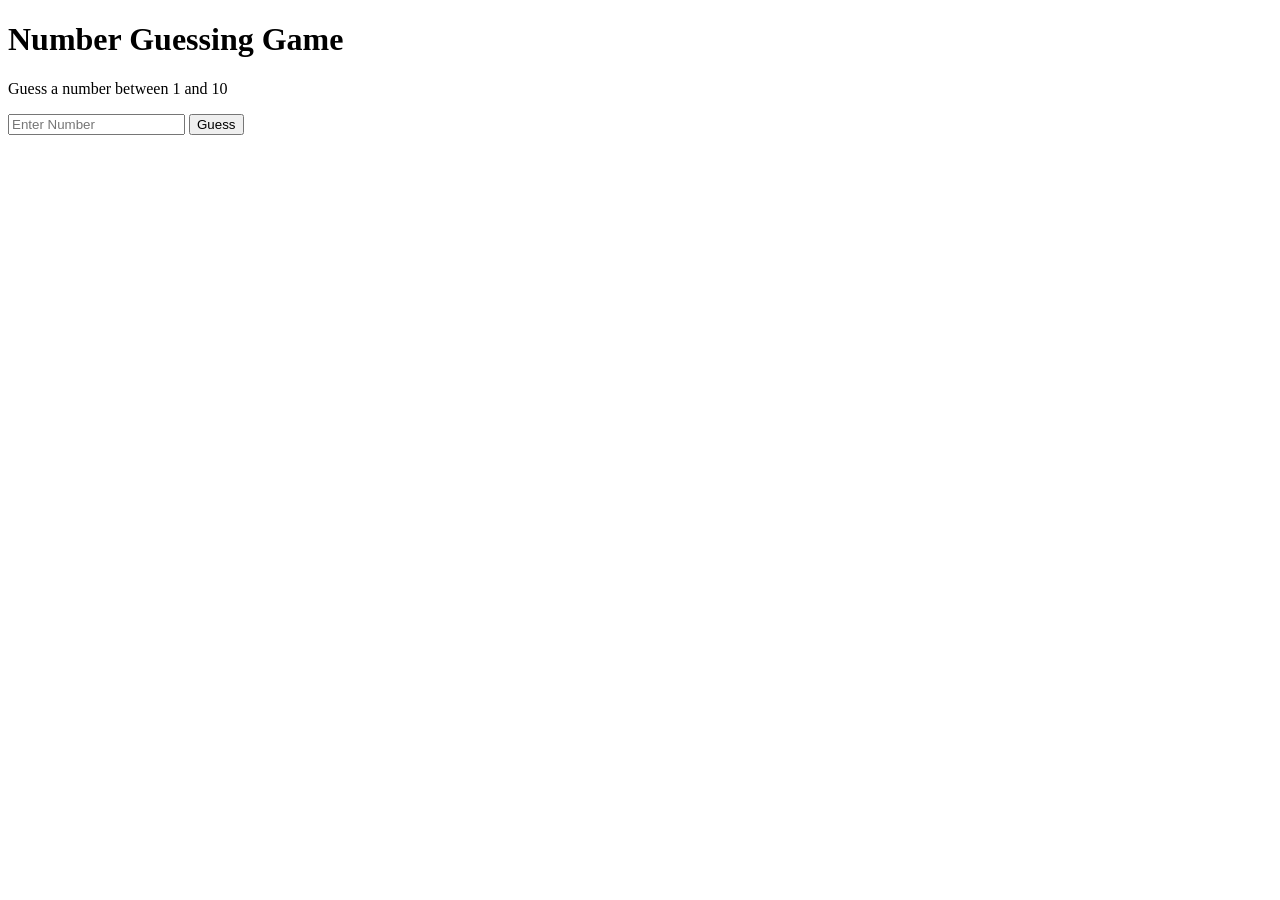
<file: index.html>
<!DOCTYPE html>
<html>
<head>
    <title>Number Guessing Game</title>
</head>

<body>

    <h1>Number Guessing Game</h1>

    <p>Guess a number between 1 and 10</p>

    <input type="number" id="guess" placeholder="Enter Number">

    <button onclick="checkGuess()">Guess</button>

    <p id="result"></p>

    <script>

        let RandomNumber = Math.floor(Math.random() * 10) + 1;

        function checkGuess() {

            let userGuess = Number(document.getElementById("guess").value);

            if (userGuess == RandomNumber) {
                document.getElementById("result").innerHTML =
                    "Correct! You won ";
            }
            else if (userGuess < RandomNumber) {
                document.getElementById("result").innerHTML =
                    "Too low! Try again.";
            }
            else {
                document.getElementById("result").innerHTML =
                    "Too high! Try again.";
            }
        }

    </script>

</body>
</html>
</file>
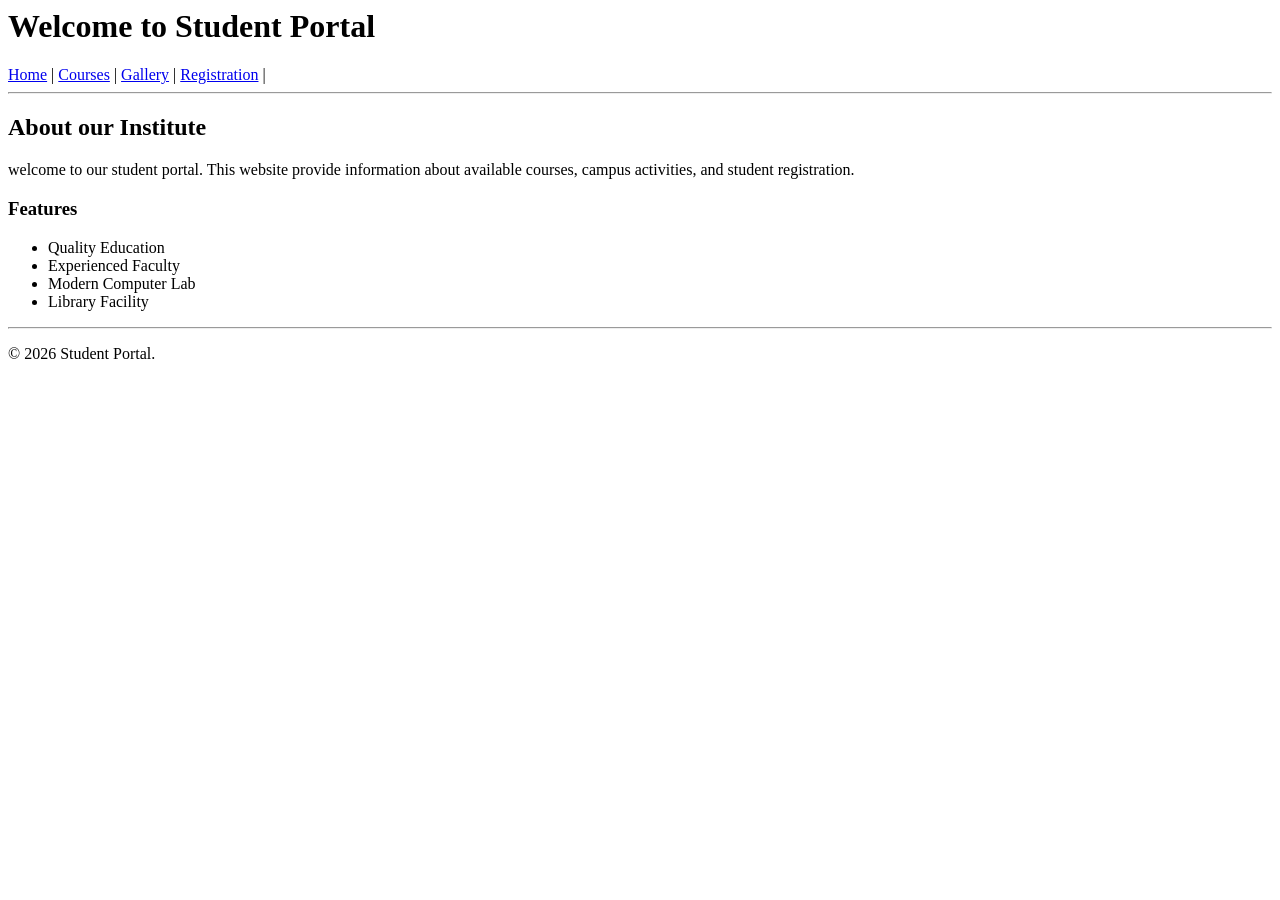
<file: KRESHI/INDEX.HTML>
<html lang="en">
<head>
    <meta charset="UTF-8">
    <meta name="viewport" content="width=device-width, initial-scale=1.0">
    <title>Student Portal</title>
</head>
<body>
    <header>
        <h1>Welcome to Student Portal</h1>
    </header>
    <nav>
        <a href="index.html">Home</a> |
        <a href="courses.html">Courses</a> |
        <a href="gallery.html">Gallery</a> |
        <a href="registration.html">Registration</a> |
    </nav>

<hr>
<h2>About our Institute</h2>
<p>
    welcome to our student portal. This website provide information about available courses, campus activities, and student registration.
</p>
<h3>Features</h3>
<ul>
    <li>Quality Education</li>
    <li>Experienced Faculty</li>
    <li>Modern Computer Lab</li>
    <li>Library Facility</li>
</ul>
 <footer>
        <hr>
        <p>&copy; 2026 Student Portal.</p>
    </footer>
</body>
</html>
</file>
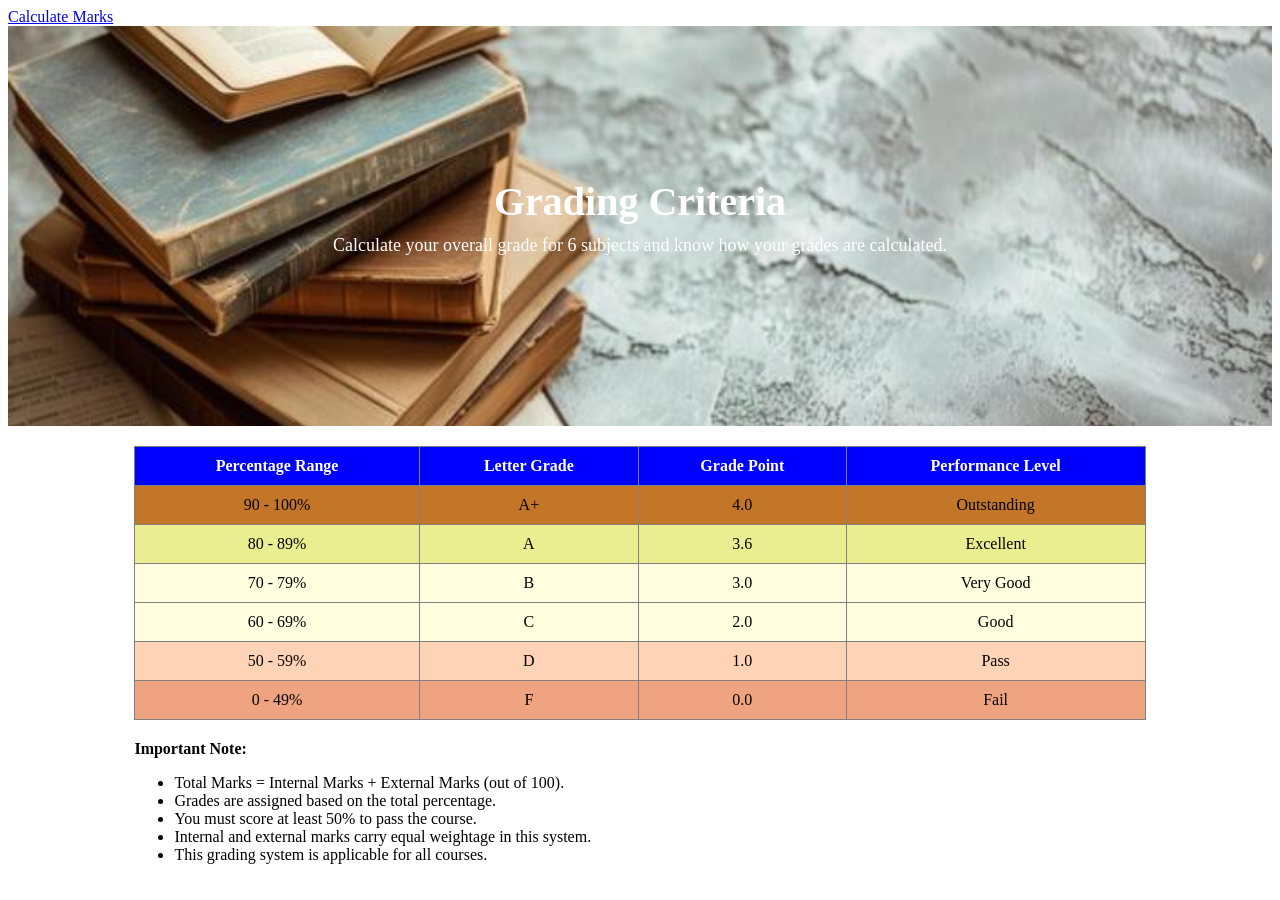
<file: kreshi/index.html>
<!DOCTYPE html>
<html lang="en">
<head>
    <meta charset="UTF-8">
    <meta name="viewport" content="width=device-width, initial-scale=1.0">
    <title>Student Grading System</title>
    <link rel="stylesheet" href="style.css">
</head>
<body>
    <a href="calculator.html">Calculate Marks</a>
    
    <div class="container">
        <img src="books.jpeg" alt="Grading Background">
        <div class="Grades">
            <h1>Grading Criteria</h1>
            <p>Calculate your overall grade for 6 subjects and know how your grades are calculated.</p>
        </div>
    </div>

    <table border="1" cellpadding="10" cellspacing="0" align="center" style="width: 80%; margin: 20px auto; border-collapse: collapse;">
        <tr style="background-color: blue; color: white;">
            <th>Percentage Range</th>
            <th>Letter Grade</th>
            <th>Grade Point</th>
            <th>Performance Level</th>
        </tr>
        <tr style="background-color: rgb(195, 118, 40);" align="center">
            <td>90 - 100%</td>
            <td>A+</td>
            <td>4.0</td>
            <td>Outstanding</td>
        </tr>
        <tr style="background-color: rgb(235, 238, 144);" align="center">
            <td>80 - 89%</td>
            <td>A</td>
            <td>3.6</td>
            <td>Excellent</td>
        </tr>
        <tr style="background-color: lightyellow;" align="center">
            <td>70 - 79%</td>
            <td>B</td>
            <td>3.0</td>
            <td>Very Good</td>
        </tr>
        <tr style="background-color: lightyellow;" align="center">
            <td>60 - 69%</td>
            <td>C</td>
            <td>2.0</td>
            <td>Good</td>
        </tr>
        <tr style="background-color: rgb(255, 211, 182);" align="center">
            <td>50 - 59%</td>
            <td>D</td>
            <td>1.0</td>
            <td>Pass</td>
        </tr>
        <tr style="background-color: rgb(240, 163, 128);" align="center">
            <td>0 - 49%</td>
            <td>F</td>
            <td>0.0</td>
            <td>Fail</td>
        </tr>
    </table>

    <div style="width: 80%; margin: 20px auto;">
        <b>Important Note:</b>
        <ul>
            <li>Total Marks = Internal Marks + External Marks (out of 100).</li>
            <li>Grades are assigned based on the total percentage.</li>
            <li>You must score at least 50% to pass the course.</li>
            <li>Internal and external marks carry equal weightage in this system.</li>
            <li>This grading system is applicable for all courses.</li>
        </ul>
    </div>
</body>
</html>
</file>
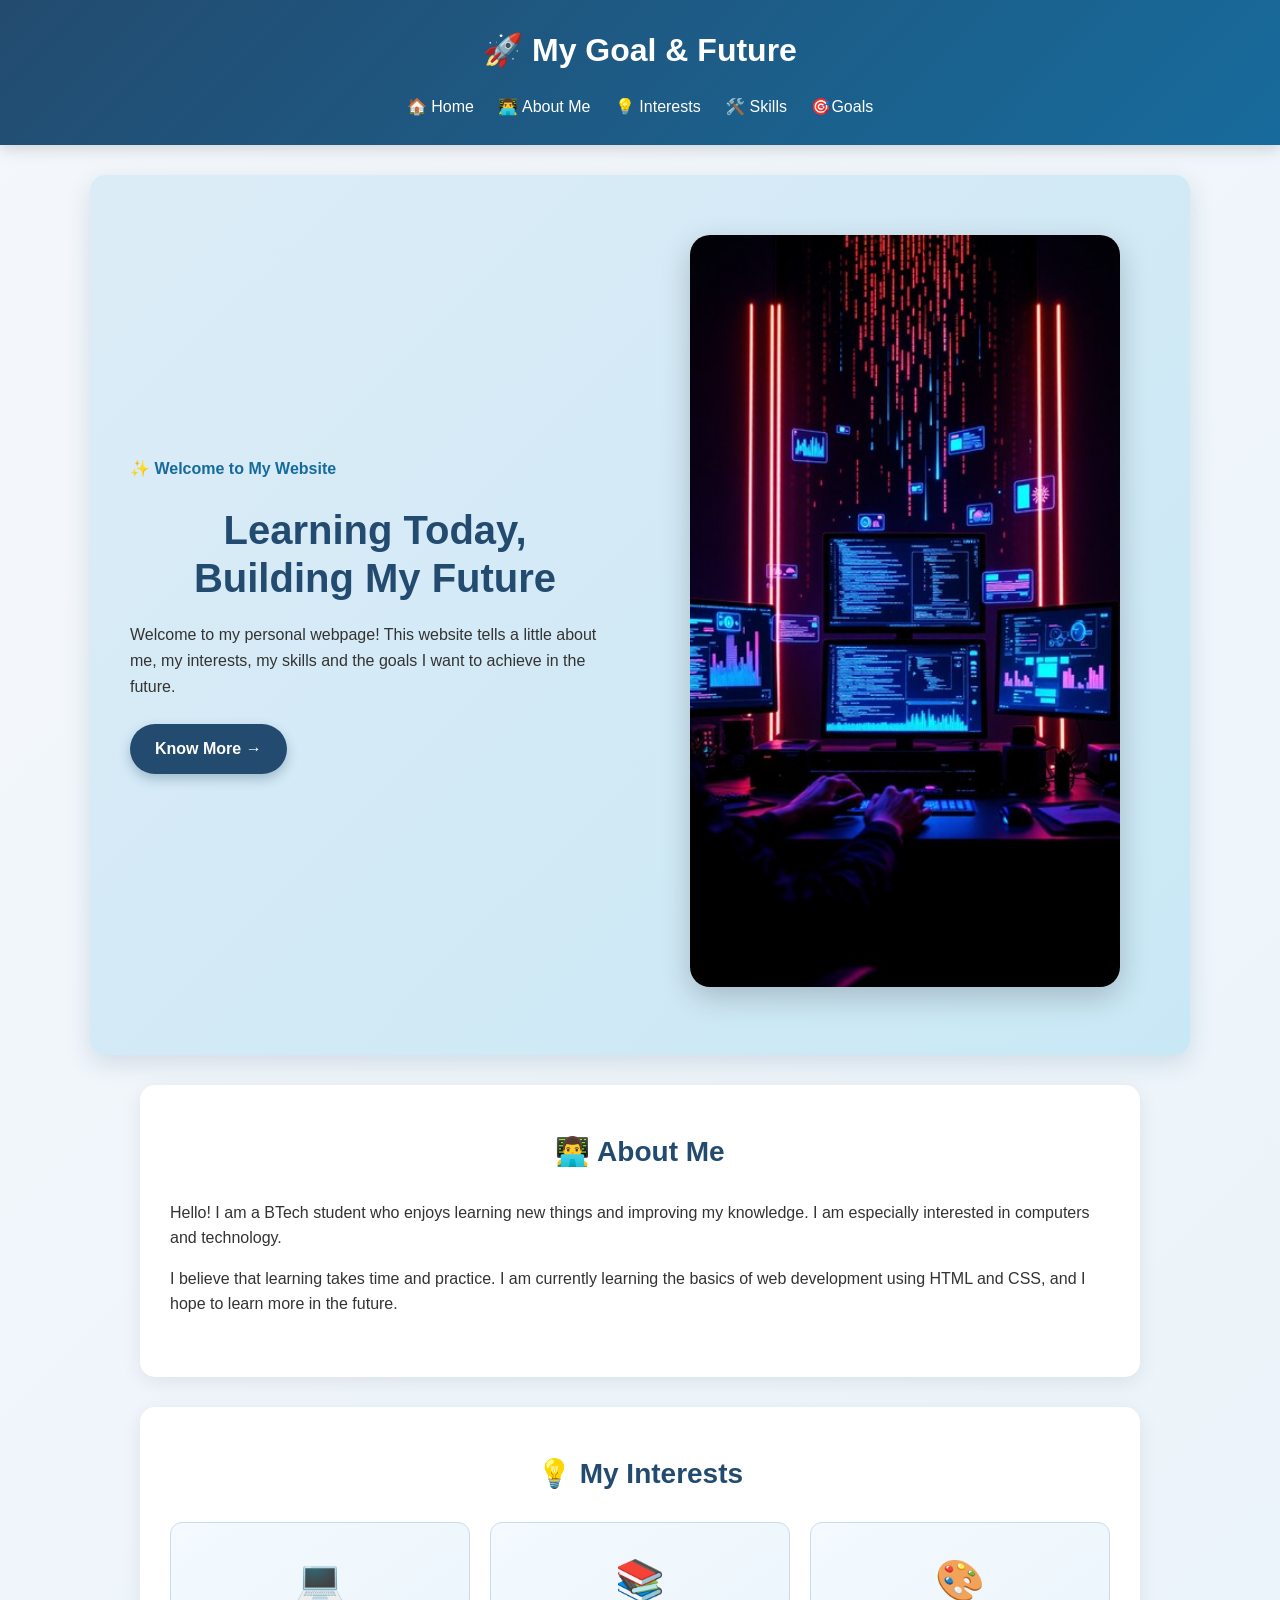
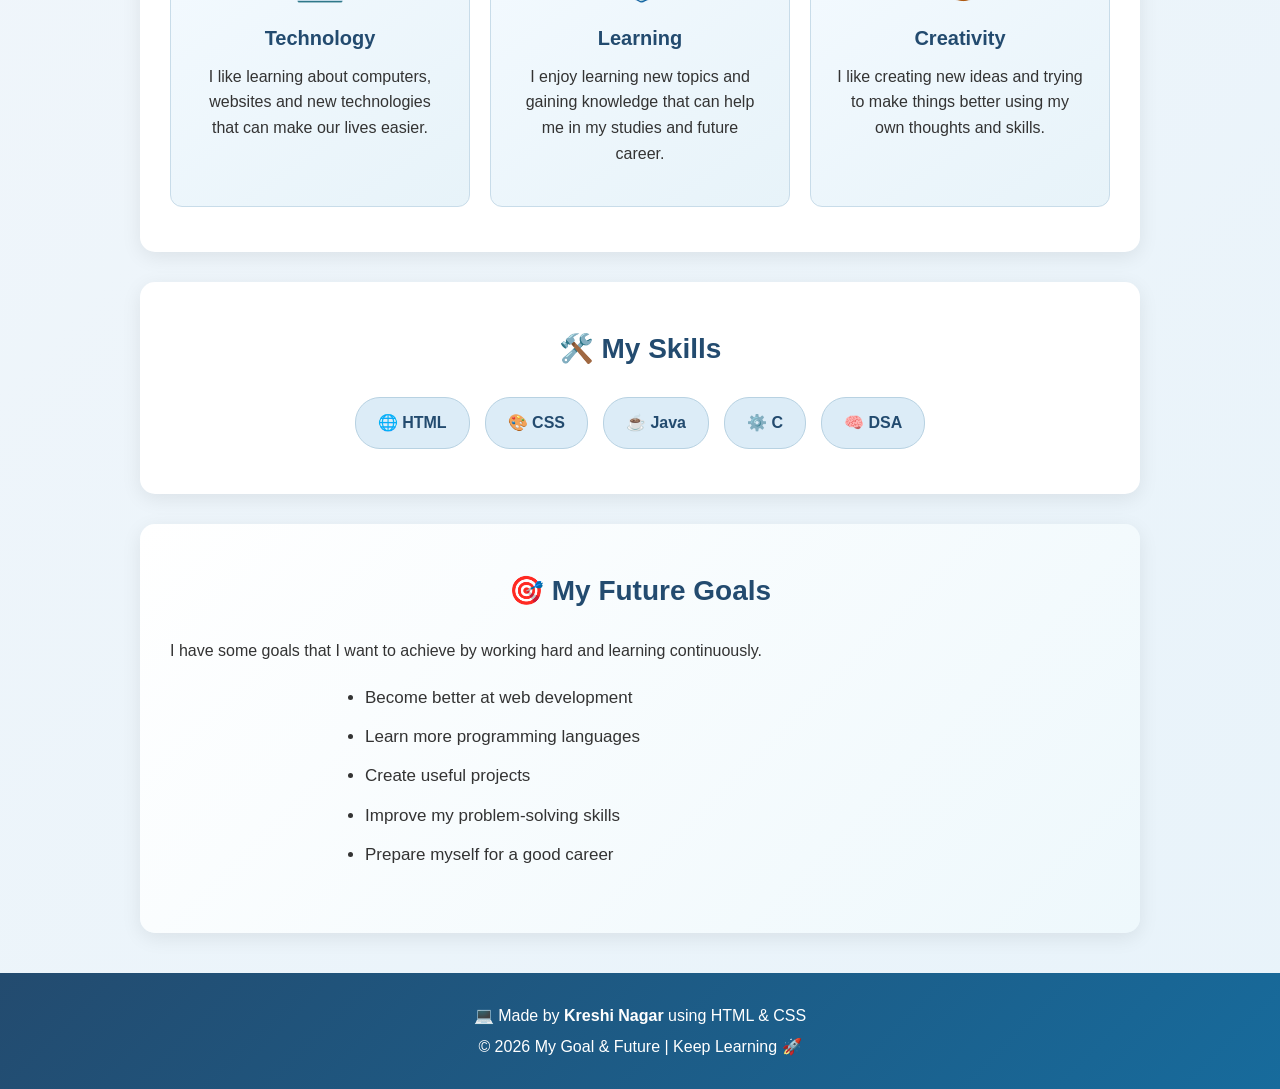
<file: KRESHI/index.html>
<!DOCTYPE html>
<html lang="en">

<head>
    <meta charset="UTF-8">
    <meta name="viewport" content="width=device-width, initial-scale=1.0">
    <title>My Goal & Future</title>

    <link rel="stylesheet" href="style.css">
</head>

<body>

    <header>
        <h1>🚀 My Goal & Future</h1>

        <nav>
            <a href="#home">🏠 Home</a>
            <a href="#about">👨‍💻 About Me</a>
            <a href="#interests">💡 Interests</a>
            <a href="#skills">🛠️ Skills</a>
            <a href="#goals">🎯Goals</a>
        </nav>
    </header>


    <section id="home" class="home">

        <div class="hero-content">

            <div class="hero-text">
                <p class="welcome">✨ Welcome to My Website</p>

                <h2>Learning Today,<br>Building My Future </h2>

                <p>
                    Welcome to my personal webpage! This website tells a little
                    about me, my interests, my skills and the goals I want to
                    achieve in the future.
                </p>

                <a href="#about" class="button">Know More →</a>
            </div>

            <div class="hero-image">
            <img src="image.jpg" alt="Future technology and coding">
    </div>

        </div>

    </section>


    <section id="about">

        <h2>👨‍💻 About Me</h2>

        <p>
            Hello! I am a BTech student who enjoys learning new things and
            improving my knowledge. I am especially interested in
            computers and technology.
        </p>

        <p>
            I believe that learning takes time and practice. I am
            currently learning the basics of web development using
            HTML and CSS, and I hope to learn more in the future. 
        </p>

    </section>


    <section id="interests">

        <h2>💡 My Interests</h2>

        <div class="cards">

            <div class="card">
                <div class="card-icon">💻</div>
                <h3>Technology</h3>
                <p>
                    I like learning about computers, websites and new
                    technologies that can make our lives easier.
                </p>
            </div>

            <div class="card">
                <div class="card-icon">📚</div>
                <h3>Learning</h3>
                <p>
                    I enjoy learning new topics and gaining knowledge
                    that can help me in my studies and future career.
                </p>
            </div>

            <div class="card">
                <div class="card-icon">🎨</div>
                <h3>Creativity</h3>
                <p>
                    I like creating new ideas and trying to make things
                    better using my own thoughts and skills.
                </p>
            </div>

        </div>

    </section>


    <section id="skills">

        <h2>🛠️ My Skills</h2>

        <div class="skills-list">

            <div>🌐 HTML</div>
            <div>🎨 CSS</div>
            <div>☕ Java</div>
            <div>⚙️ C</div>
            <div>🧠 DSA</div>

        </div>

    </section>


    <section id="goals">

        <h2>🎯 My Future Goals</h2>

        <p>
            I have some goals that I want to achieve by working hard
            and learning continuously. 
        </p>

        <ul>
            <li>Become better at web development</li>
            <li>Learn more programming languages</li>
            <li>Create useful projects</li>
            <li>Improve my problem-solving skills</li>
            <li>Prepare myself for a good career</li>
        </ul>

    </section>


    <footer>

        <p>💻 Made by <strong>Kreshi Nagar</strong> using HTML & CSS</p>
        <p>© 2026 My Goal & Future | Keep Learning 🚀</p>

    </footer>

</body>
</html>
</file>
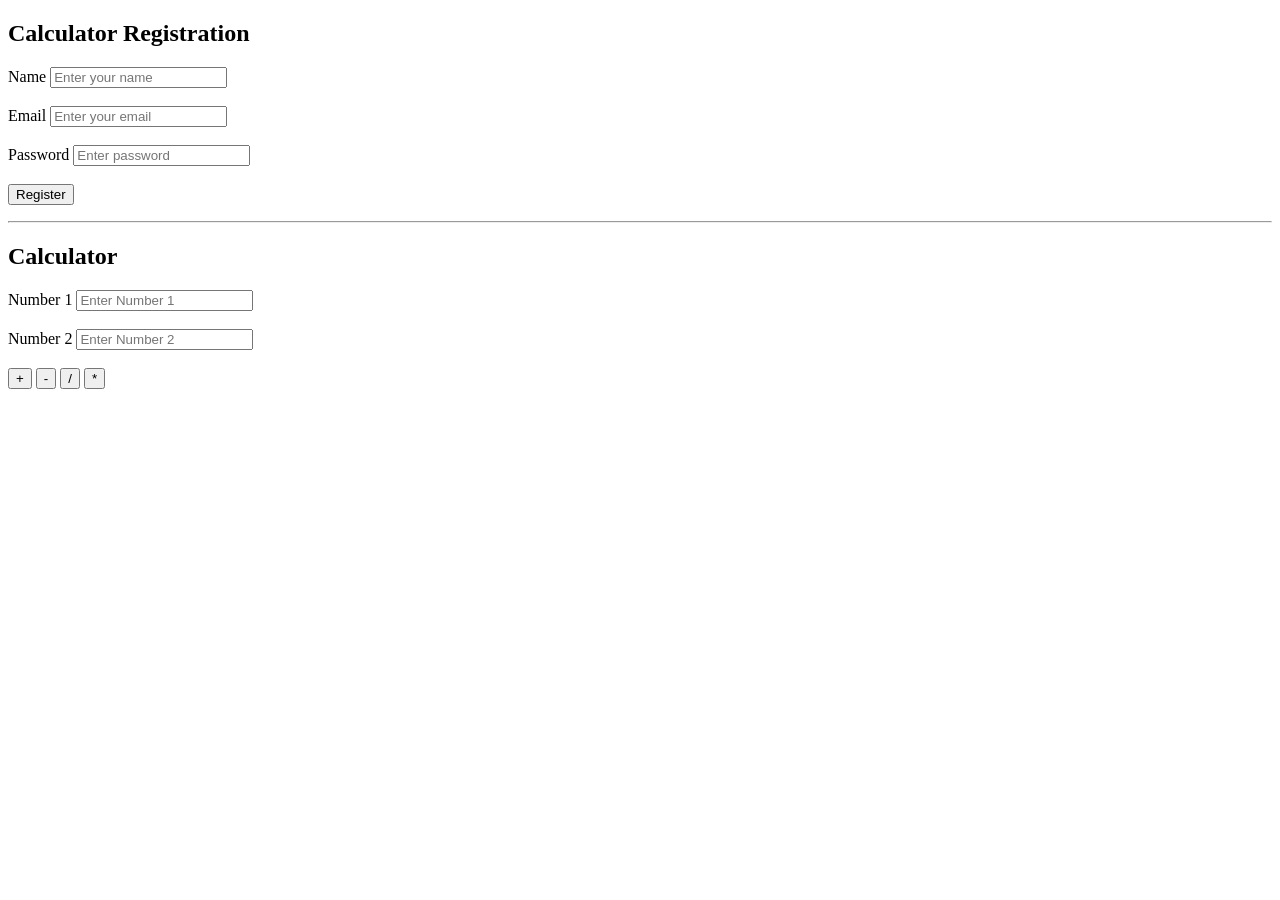
<file: regcal.html>
<!DOCTYPE html> <html lang="en"> <head> <meta charset="UTF-8"> <meta name="viewport" content="width=device-width, initial-scale=1.0"> <title>Calculator Registration</title> </head> <body>
<h2>Calculator Registration</h2>

<label>Name</label>
<input type="text" id="name" placeholder="Enter your name">

<br><br>

<label>Email</label>
<input type="email" id="email" placeholder="Enter your email">

<br><br>

<label>Password</label>
<input type="password" id="password" placeholder="Enter password">

<br><br>

<button onclick="register()">Register</button>

<p id="message"></p>

<hr>

<h2>Calculator</h2>

<label>Number 1</label>
<input type="number" id="number1" placeholder="Enter Number 1">

<br><br>

<label>Number 2</label>
<input type="number" id="number2" placeholder="Enter Number 2">

<br><br>

<button onclick="calculateAddition()">+</button>
<button onclick="calculateSubtraction()">-</button>
<button onclick="calculateDivision()">/</button>
<button onclick="calculateMultiplication()">*</button>

<p id="result"></p>

<script>

    let isRegistered = false;

    function register() {

        let name = document.getElementById("name").value;
        let email = document.getElementById("email").value;
        let password = document.getElementById("password").value;

        if (name === "" || email === "" || password === "") {

            document.getElementById("message").innerHTML =
                "Please fill all registration fields.";

            return;
        }

        isRegistered = true;

        document.getElementById("message").innerHTML =
            "Registration successful! Welcome " + name;
    }


    function getNumbers() {

        if (!isRegistered) {
            document.getElementById("result").innerHTML =
                "Please register first.";
            return null;
        }

        let number1 =
            Number(document.getElementById("number1").value);

        let number2 =
            Number(document.getElementById("number2").value);

        return [number1, number2];
    }


    function calculateAddition() {

        let numbers = getNumbers();

        if (numbers === null) return;

        let [number1, number2] = numbers;

        let addition = number1 + number2;

        document.getElementById("result").innerHTML =
            "Addition = " + addition;
    }


    function calculateSubtraction() {

        let numbers = getNumbers();

        if (numbers === null) return;

        let [number1, number2] = numbers;

        let subtraction = number1 - number2;

        document.getElementById("result").innerHTML =
            "Subtraction = " + subtraction;
    }


    function calculateDivision() {

        let numbers = getNumbers();

        if (numbers === null) return;

        let [number1, number2] = numbers;

        if (number2 === 0) {

            document.getElementById("result").innerHTML =
                "Cannot divide by zero.";

            return;
        }

        let division = number1 / number2;

        document.getElementById("result").innerHTML =
            "Division = " + division.toFixed(2);
    }


    function calculateMultiplication() {

        let numbers = getNumbers();

        if (numbers === null) return;

        let [number1, number2] = numbers;

        let multiplication = number1 * number2;

        document.getElementById("result").innerHTML =
            "Multiplication = " + multiplication;
    }

</script>

</body> </html>
</file>
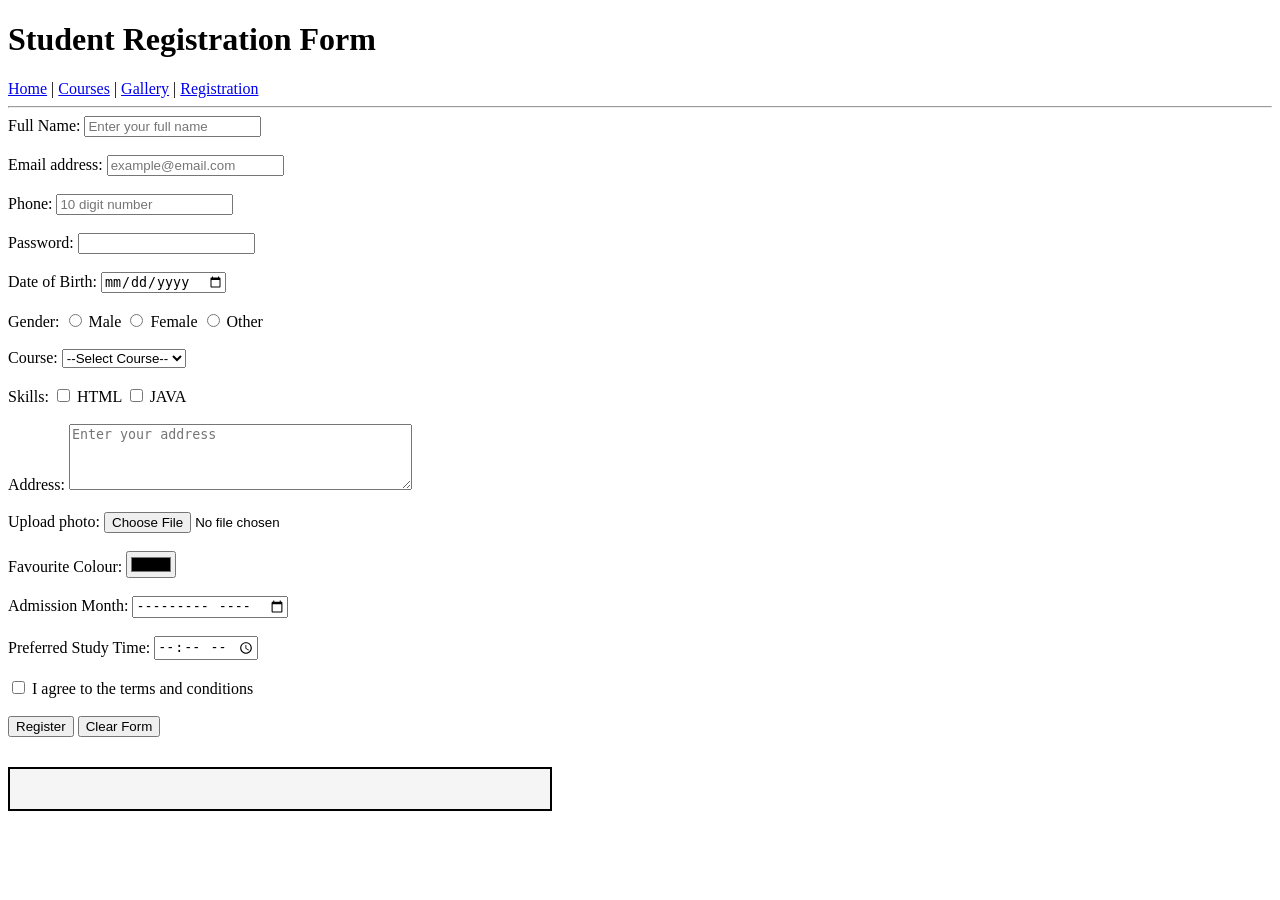
<file: registration.html>
<!DOCTYPE html>
<html lang="en">
<head>
    <meta charset="UTF-8">
    <meta name="viewport" content="width=device-width, initial-scale=1.0">
    <title>Student Registration Form</title>

    <style>
        #result {
            margin-top: 30px;
            padding: 20px;
            border: 2px solid black;
            width: 500px;
            background-color: #f5f5f5;
        }

        #result h2 {
            color: green;
        }
    </style>
</head>

<body>

    <h1>Student Registration Form</h1>

    <nav>
        <a href="index.html">Home</a> |
        <a href="courses.html">Courses</a> |
        <a href="gallery.html">Gallery</a> |
        <a href="registration.html">Registration</a>
    </nav>

    <hr>

    <form id="registrationForm">

        <label for="fullname">Full Name:</label>
        <input type="text" id="fullname" name="fullname"
               placeholder="Enter your full name" required>
        <br><br>

        <label for="email">Email address:</label>
        <input type="email" id="email" name="email"
               placeholder="example@email.com" required>
        <br><br>

        <label for="phone">Phone:</label>
        <input type="tel" id="phone" name="phone"
               pattern="[0-9]{10}"
               placeholder="10 digit number" required>
        <br><br>

        <label for="password">Password:</label>
        <input type="password" id="password" name="password"
               minlength="6" maxlength="10" required>
        <br><br>

        <label for="dob">Date of Birth:</label>
        <input type="date" id="dob" name="dob" required>
        <br><br>

        <label>Gender:</label>

        <input type="radio" id="male" name="gender" value="Male">
        <label for="male">Male</label>

        <input type="radio" id="female" name="gender" value="Female">
        <label for="female">Female</label>

        <input type="radio" id="other" name="gender" value="Other">
        <label for="other">Other</label>

        <br><br>

        <label for="course">Course:</label>

        <select id="course" name="course" required>
            <option value="">--Select Course--</option>
            <option value="BCA">BCA</option>
            <option value="B.TECH">B.TECH</option>
            <option value="B.Sc">B.Sc</option>
            <option value="MCA">MCA</option>
            <option value="M.Tech">M.Tech</option>
        </select>

        <br><br>

        <label>Skills:</label>

        <input type="checkbox" id="html" name="skills" value="HTML">
        <label for="html">HTML</label>

        <input type="checkbox" id="java" name="skills" value="JAVA">
        <label for="java">JAVA</label>

        <br><br>

        <label for="address">Address:</label>
        <textarea name="address" id="address"
                  rows="4" cols="40"
                  placeholder="Enter your address"></textarea>

        <br><br>

        <label for="photo">Upload photo:</label>
        <input type="file" name="photo" id="photo" accept="image/*">

        <br><br>

        <label for="favcolor">Favourite Colour:</label>
        <input type="color" name="favcolor" id="favcolor">

        <br><br>

        <label for="admission">Admission Month:</label>
        <input type="month" name="admission" id="admission">

        <br><br>

        <label for="studytime">Preferred Study Time:</label>
        <input type="time" name="studytime" id="studytime">

        <br><br>

        <input type="checkbox" id="agree" required>
        <label for="agree">I agree to the terms and conditions</label>

        <br><br>

        <input type="submit" value="Register">
        <input type="reset" value="Clear Form">

    </form>


    <!-- Information will appear here -->
    <div id="result"></div>


    <script>


        const form = document.getElementById("registrationForm");

        form.addEventListener("submit", function(event) {

            event.preventDefault();

            const fullname = document.getElementById("fullname").value;
            const email = document.getElementById("email").value;
            const phone = document.getElementById("phone").value;
            const password = document.getElementById("password").value;
            const dob = document.getElementById("dob").value;

            const gender = document.querySelector(
                'input[name="gender"]:checked'
            );

            const course = document.getElementById("course").value;

            const skills = [];

            document.querySelectorAll(
                'input[name="skills"]:checked'
            ).forEach(function(skill) {
                skills.push(skill.value);
            });

            const address = document.getElementById("address").value;

            const photo = document.getElementById("photo").files[0];

            let photoName = "No photo selected";

            if (photo) {
                photoName = photo.name;
            }

            const favcolor = document.getElementById("favcolor").value;

            const admission = document.getElementById("admission").value;

            const studytime = document.getElementById("studytime").value;


            document.getElementById("result").innerHTML = `

                <h2>Registration Details</h2>

                <p><strong>Full Name:</strong> ${fullname}</p>

                <p><strong>Email:</strong> ${email}</p>

                <p><strong>Phone:</strong> ${phone}</p>

                <p><strong>Password:</strong> ${password}</p>

                <p><strong>Date of Birth:</strong> ${dob}</p>

                <p><strong>Gender:</strong>
                    ${gender ? gender.value : "Not selected"}
                </p>

                <p><strong>Course:</strong> ${course}</p>

                <p><strong>Skills:</strong>
                    ${skills.length > 0 ? skills.join(", ") : "None selected"}
                </p>

                <p><strong>Address:</strong> ${address}</p>

                <p><strong>Photo:</strong> ${photoName}</p>

                <p><strong>Favourite Colour:</strong>
                    <span style="
                        display:inline-block;
                        width:30px;
                        height:20px;
                        background:${favcolor};
                        border:1px solid black;
                    "></span>
                    ${favcolor}
                </p>

                <p><strong>Admission Month:</strong>
                    ${admission || "Not selected"}
                </p>

                <p><strong>Preferred Study Time:</strong>
                    ${studytime || "Not selected"}
                </p>

                <p><strong>Terms:</strong> Agreed</p>

            `;

        });

    </script>

</body>
</html>
</file>
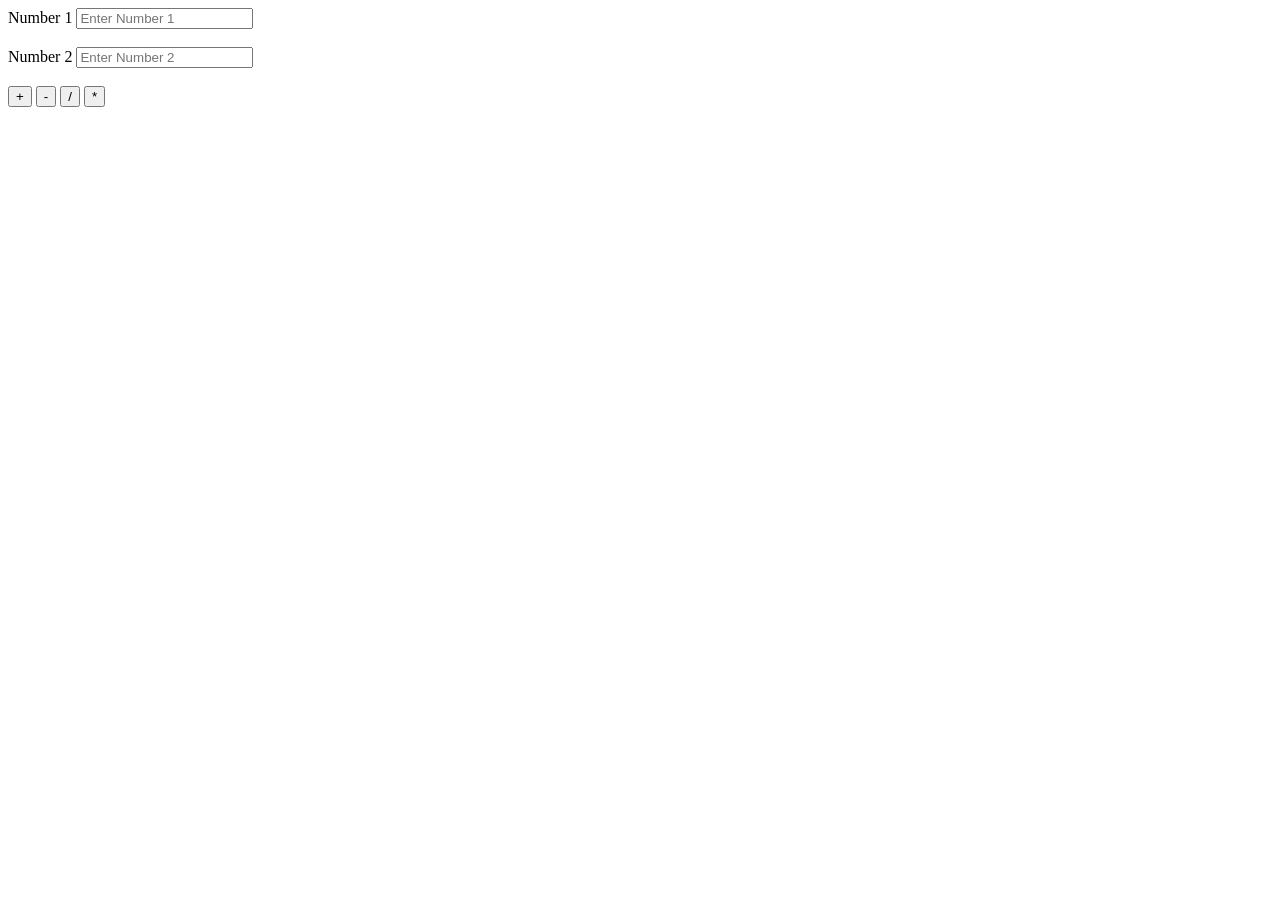
<file: kreshi/calculate.html>
<!DOCTYPE html>
<html lang="en">
<head>
    <meta charset="UTF-8">
    <meta name="viewport" content="width=device-width, initial-scale=1.0">
    <title>Calculate</title>
</head>

<body>

    <label>Number 1</label>
    <input type="number" id="number1" placeholder="Enter Number 1">

    <br><br>

    <label>Number 2</label>
    <input type="number" id="number2" placeholder="Enter Number 2">

    <br><br>

    <button onclick="calculateAddition()">+</button>
    <button onclick="calculateSubtraction()">-</button>
    <button onclick="calculateDivision()">/</button>
    <button onclick="calculateMultiplication()">*</button>

    <p id="result"></p>

    <script>
        function getNumbers() {
            let number1 = Number(document.getElementById("number1").value);
            let number2 = Number(document.getElementById("number2").value);

            return [number1, number2];
        }

        function calculateAddition() {
            let [number1, number2] = getNumbers();
            let addition = number1 + number2;

            document.getElementById("result").innerHTML =
                "Addition = " + addition;
        }

        function calculateSubtraction() {
            let [number1, number2] = getNumbers();
            let subtraction = number1 - number2;

            document.getElementById("result").innerHTML =
                "Subtraction = " + subtraction;
        }

        function calculateDivision() {
            let [number1, number2] = getNumbers();

            if (number2 === 0) {
                document.getElementById("result").innerHTML =
                    "Cannot divide by zero.";
                return;
            }

            let division = number1 / number2;

            document.getElementById("result").innerHTML =
                "Division = " + division.toFixed(2);
        }

        function calculateMultiplication() {
            let [number1, number2] = getNumbers();
            let multiplication = number1 * number2;

            document.getElementById("result").innerHTML =
                "Multiplication = " + multiplication;
        }
    </script>

</body>
</html>
</file>
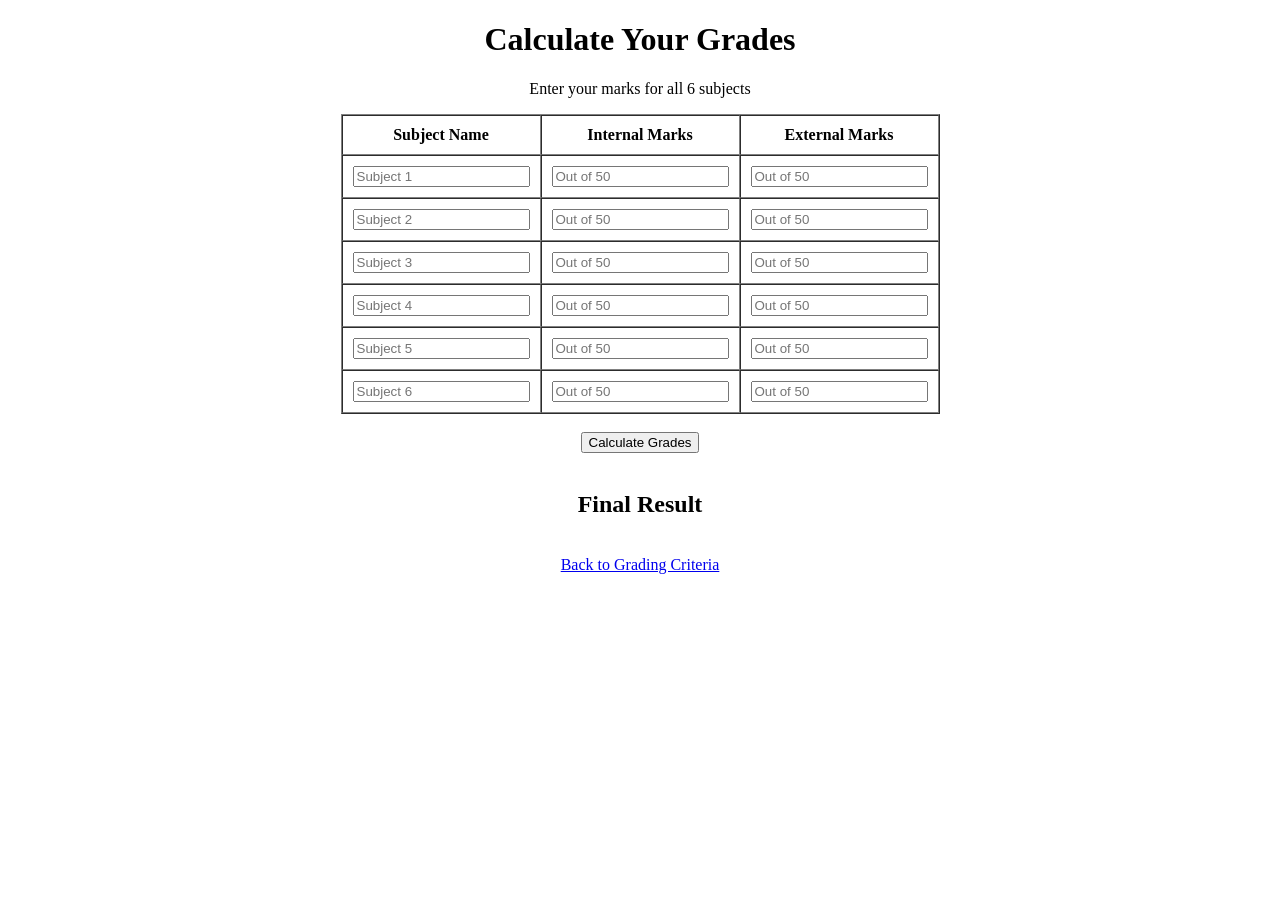
<file: kreshi/calculator.html>
<!DOCTYPE html>
<html>
<head>
  <title>Calculate Your Grades</title>
</head>
<body>
  <center>
    <h1>Calculate Your Grades</h1>
    <p>Enter your marks for all 6 subjects</p>
  </center>

  <form id="grade-form">
    <table border="1" cellpadding="10" cellspacing="0" align="center">
      <tr>
        <th>Subject Name</th>
        <th>Internal Marks</th>
        <th>External Marks</th>
      </tr>
      <tr>
        <td><input type="text" id="subject1" placeholder="Subject 1"></td>
        <td><input type="number" id="internal1" placeholder="Out of 50"></td>
        <td><input type="number" id="external1" placeholder="Out of 50"></td>
      </tr>
      <tr>
        <td><input type="text" id="subject2" placeholder="Subject 2"></td>
        <td><input type="number" id="internal2" placeholder="Out of 50"></td>
        <td><input type="number" id="external2" placeholder="Out of 50"></td>
      </tr>
      <tr>
        <td><input type="text" id="subject3" placeholder="Subject 3"></td>
        <td><input type="number" id="internal3" placeholder="Out of 50"></td>
        <td><input type="number" id="external3" placeholder="Out of 50"></td>
      </tr>
      <tr>
        <td><input type="text" id="subject4" placeholder="Subject 4"></td>
        <td><input type="number" id="internal4" placeholder="Out of 50"></td>
        <td><input type="number" id="external4" placeholder="Out of 50"></td>
      </tr>
      <tr>
        <td><input type="text" id="subject5" placeholder="Subject 5"></td>
        <td><input type="number" id="internal5" placeholder="Out of 50"></td>
        <td><input type="number" id="external5" placeholder="Out of 50"></td>
      </tr>
      <tr>
        <td><input type="text" id="subject6" placeholder="Subject 6"></td>
        <td><input type="number" id="internal6" placeholder="Out of 50"></td>
        <td><input type="number" id="external6" placeholder="Out of 50"></td>
      </tr>
    </table>
    <br>
    <center>
      <button type="submit">Calculate Grades</button>
    </center>
  </form>
  <br>
  
  <center>
    <h2>Final Result</h2>
    <p id="total"></p>
    <p id="percentage"></p>
    <p id="grade"></p>
    <br>
    <a href="index.html">Back to Grading Criteria</a>
  </center>

  <script src="main.js"></script>
</body>
</html>
</file>
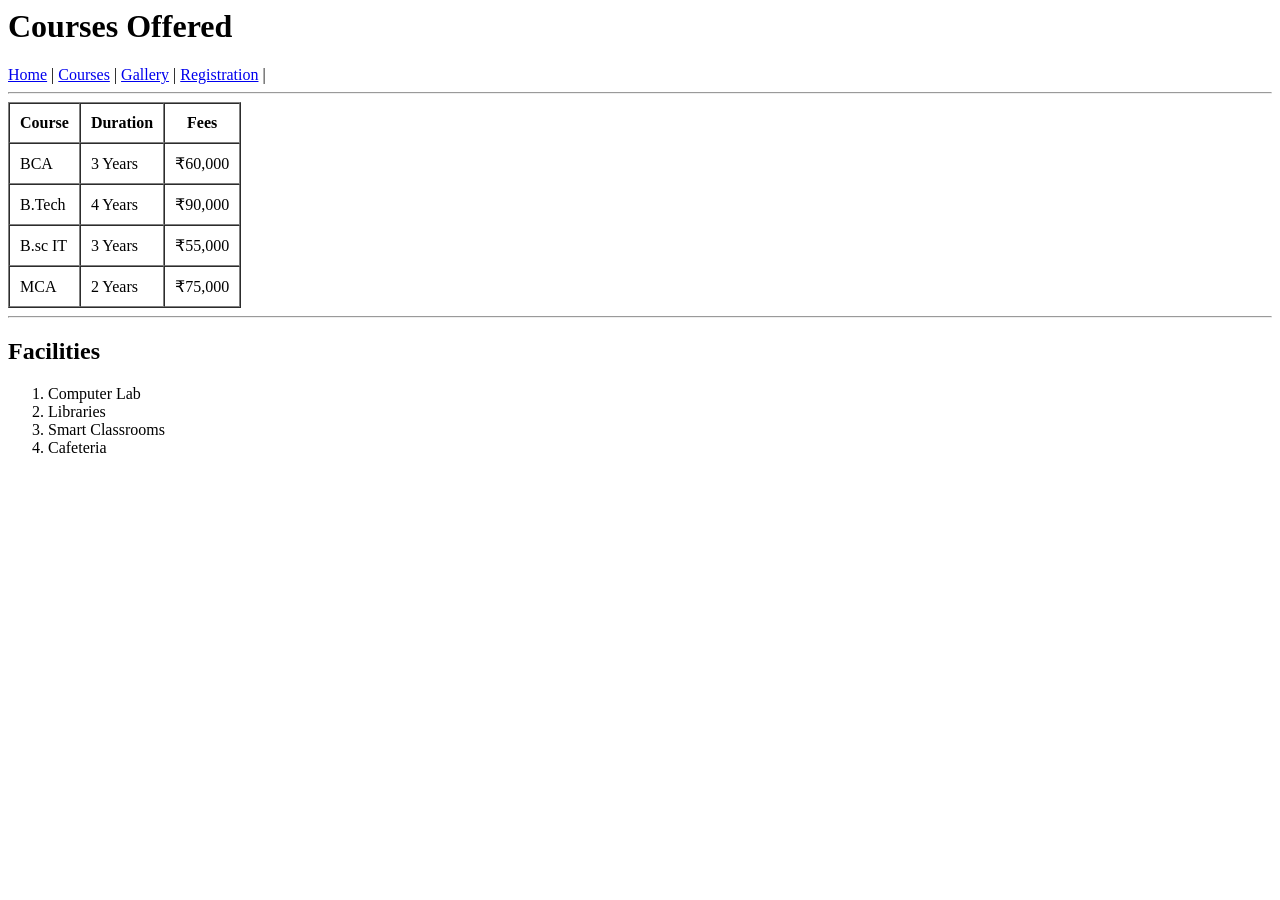
<file: KRESHI/courses.html>
<html lang="en">
<head>
    <meta charset="UTF-8">
    <meta name="viewport" content="width=device-width, initial-scale=1.0">
    <title>Courses</title>
</head>
<body>
    <h1>Courses Offered</h1>
     <nav>
        <a href="index.html">Home</a> |
        <a href="courses.html">Courses</a> |
        <a href="gallery.html">Gallery</a> |
        <a href="registration.html">Registration</a> |
    </nav>

<hr>
<table border="1" cellpadding="10" cellspacing="0">
    <tr>
        <th>Course</th>
        <th>Duration</th>
        <th>Fees</th>
    </tr>

    <tr>
        <td>BCA</td>
        <td>3 Years</td>
        <td>₹60,000</td>
    </tr>

    <tr>
        <td>B.Tech</td>
        <td>4 Years</td>
        <td>₹90,000</td>
    </tr>

    <tr>
        <td>B.sc IT</td>
        <td>3 Years</td>
        <td>₹55,000</td>
    </tr>

    <tr>
        <td>MCA</td>
        <td>2 Years</td>
        <td>₹75,000</td>
    </tr>
</table>
    <hr>
</body>
<h2>Facilities</h2>
    <ol>
        <li>Computer Lab</li>
        <li>Libraries</li>
        <li>Smart Classrooms</li>
        <li>Cafeteria</li>
    </ol>
</html>
</file>
<file: kreshi/style.css>
.container {
    position: relative;
    width: 100%;
}
.container img {
    width: 100%;
    height: 400px;
    object-fit: cover;
    display: block;
}

.Grades {
    position: absolute;
    top: 50%;
    left: 50%;
    transform: translate(-50%, -50%);
    text-align: center;
    color: white;
}

.Grades h1 {
    margin: 0;
    font-size: 40px;
    color: white;
}

.Grades p {
    margin-top: 10px;
    font-size: 18px;
}

.calculator-page {
    min-height: 100vh;
    margin: 0;
    padding: 40px 20px;
    box-sizing: border-box;
    background: linear-gradient(135deg, #eaf4ff, #f8fbff);
    font-family: Arial, sans-serif;
}

.calculator-card {
    width: min(560px, 100%);
    margin: 0 auto;
    padding: 32px;
    box-sizing: border-box;
    background: #ffffff;
    border-radius: 12px;
    box-shadow: 0 8px 24px rgba(0, 60, 120, 0.14);
}

.back-link {
    color: #1456a0;
    font-weight: bold;
    text-decoration: none;
}

.calculator-card h1 {
    margin: 28px 0 8px;
    color: #123b68;
}

.calculator-intro {
    margin: 0 0 28px;
    color: #555555;
}

.marks-grid {
    display: grid;
    grid-template-columns: repeat(2, 1fr);
    gap: 18px;
}

.marks-grid label {
    color: #123b68;
    font-weight: bold;
}

.marks-grid label span {
    display: block;
    margin: 5px 0 8px;
    color: #777777;
    font-size: 13px;
    font-weight: normal;
}

.marks-grid input {
    width: 100%;
    padding: 12px;
    box-sizing: border-box;
    border: 1px solid #b5c7d9;
    border-radius: 6px;
    font-size: 16px;
}

.calculate-button {
    width: 100%;
    margin-top: 24px;
    padding: 13px;
    border: 0;
    border-radius: 6px;
    background: #1456a0;
    color: #ffffff;
    cursor: pointer;
    font-size: 16px;
    font-weight: bold;
}

.calculate-button:hover {
    background: #0d407a;
}

.form-message {
    min-height: 20px;
    margin: 12px 0 0;
    color: #c62828;
}

.result {
    margin-top: 20px;
    padding: 22px;
    border-left: 5px solid #1456a0;
    background: #eef6ff;
    text-align: center;
}

.result-label,
.total-marks,
.letter-grade,
.performance-level {
    margin: 6px 0;
}

.result-label {
    color: #555555;
    font-weight: bold;
}

.total-marks {
    color: #123b68;
    font-size: 24px;
    font-weight: bold;
}

.letter-grade {
    color: #1456a0;
    font-size: 48px;
    font-weight: bold;
}

.performance-level {
    color: #444444;
}

@media (max-width: 520px) {
    .calculator-page {
        padding: 20px 12px;
    }

    .calculator-card {
        padding: 24px 18px;
    }

    .marks-grid {
        grid-template-columns: 1fr;
    }
}
</file>
<file: KRESHI/style.css>
* {
    box-sizing: border-box;
    margin: 0;
    padding: 0;
}

html {
    scroll-behavior: smooth;
}

body {
    font-family: Arial, sans-serif;
    background: linear-gradient(135deg, #f4f7fb, #e8f3fa);
    color: #333;
    line-height: 1.6;
}


header {
    background: linear-gradient(135deg, #234b6f, #176b9c);
    color: white;
    text-align: center;
    padding: 25px 20px;
    box-shadow: 0 4px 15px rgba(0, 0, 0, 0.15);
}

header h1 {
    margin-bottom: 18px;
    font-size: 32px;
}


nav a {
    color: white;
    text-decoration: none;
    margin: 0 10px;
    font-size: 16px;
    transition: 0.3s;
}



.home {
    max-width: 1100px;
    margin: 30px auto;
    background: linear-gradient(135deg, #dcecf7, #c9e8f5);
    padding: 60px 40px;
    border-radius: 15px;
    box-shadow: 0 8px 25px rgba(35, 75, 111, 0.15);
}


.hero-content {
    display: flex;
    align-items: center;
    justify-content: space-between;
    gap: 40px;
}

.hero-text {
    flex: 1;
}

.welcome {
    color: #176b9c;
    font-weight: bold;
    margin-bottom: 10px;
}


.home h2 {
    color: #234b6f;
    font-size: 40px;
    line-height: 1.2;
    margin-bottom: 20px;
}

.home p {
    max-width: 650px;
    margin-bottom: 25px;
}


.hero-image {
    flex: 1;
    text-align: center;
}

.hero-image img {
    width: 100%;
    max-width: 430px;
    border-radius: 20px;
    box-shadow: 0 10px 30px rgba(0, 0, 0, 0.2);
    transition: 0.4s;
}


.button {
    display: inline-block;
    background: #234b6f;
    color: white;
    text-decoration: none;
    padding: 12px 25px;
    border-radius: 25px;
    font-weight: bold;
    transition: 0.3s;
    box-shadow: 0 5px 12px rgba(35, 75, 111, 0.3);
}

section:not(.home) {
    max-width: 1000px;
    margin: 30px auto;
    padding: 45px 30px;
    background-color: white;
    border-radius: 15px;
    box-shadow: 0 5px 20px rgba(0, 0, 0, 0.08);
}

section h2 {
    text-align: center;
    color: #234b6f;
    margin-bottom: 25px;
    font-size: 28px;
}

section p {
    margin-bottom: 15px;
}


.cards {
    display: flex;
    justify-content: space-between;
    gap: 20px;
}

.card {
    flex: 1;
    background: linear-gradient(145deg, #f4faff, #e7f3f9);
    border: 1px solid #c8dce9;
    padding: 25px;
    border-radius: 12px;
    text-align: center;
    transition: 0.3s;
}





.card-icon {
    font-size: 40px;
    margin-bottom: 10px;
}

.card h3 {
    color: #234b6f;
    margin-bottom: 10px;
    font-size: 20px;
}


.skills-list {
    display: flex;
    flex-wrap: wrap;
    justify-content: center;
    gap: 15px;
}

.skills-list div {
    background: #dcecf7;
    border: 1px solid #b8d2e2;
    padding: 12px 22px;
    border-radius: 25px;
    font-weight: bold;
    color: #234b6f;
    transition: 0.3s;
}


#goals {
    background: linear-gradient(135deg, #ffffff, #eef8fc);
}

#goals ul {
    max-width: 600px;
    margin: 20px auto;
    padding-left: 25px;
}

#goals li {
    margin: 12px 0;
    font-size: 17px;
}


footer {
    background: linear-gradient(135deg, #234b6f, #176b9c);
    color: white;
    text-align: center;
    padding: 25px;
    margin-top: 40px;
}

footer p {
    margin: 5px;
}
</file>
